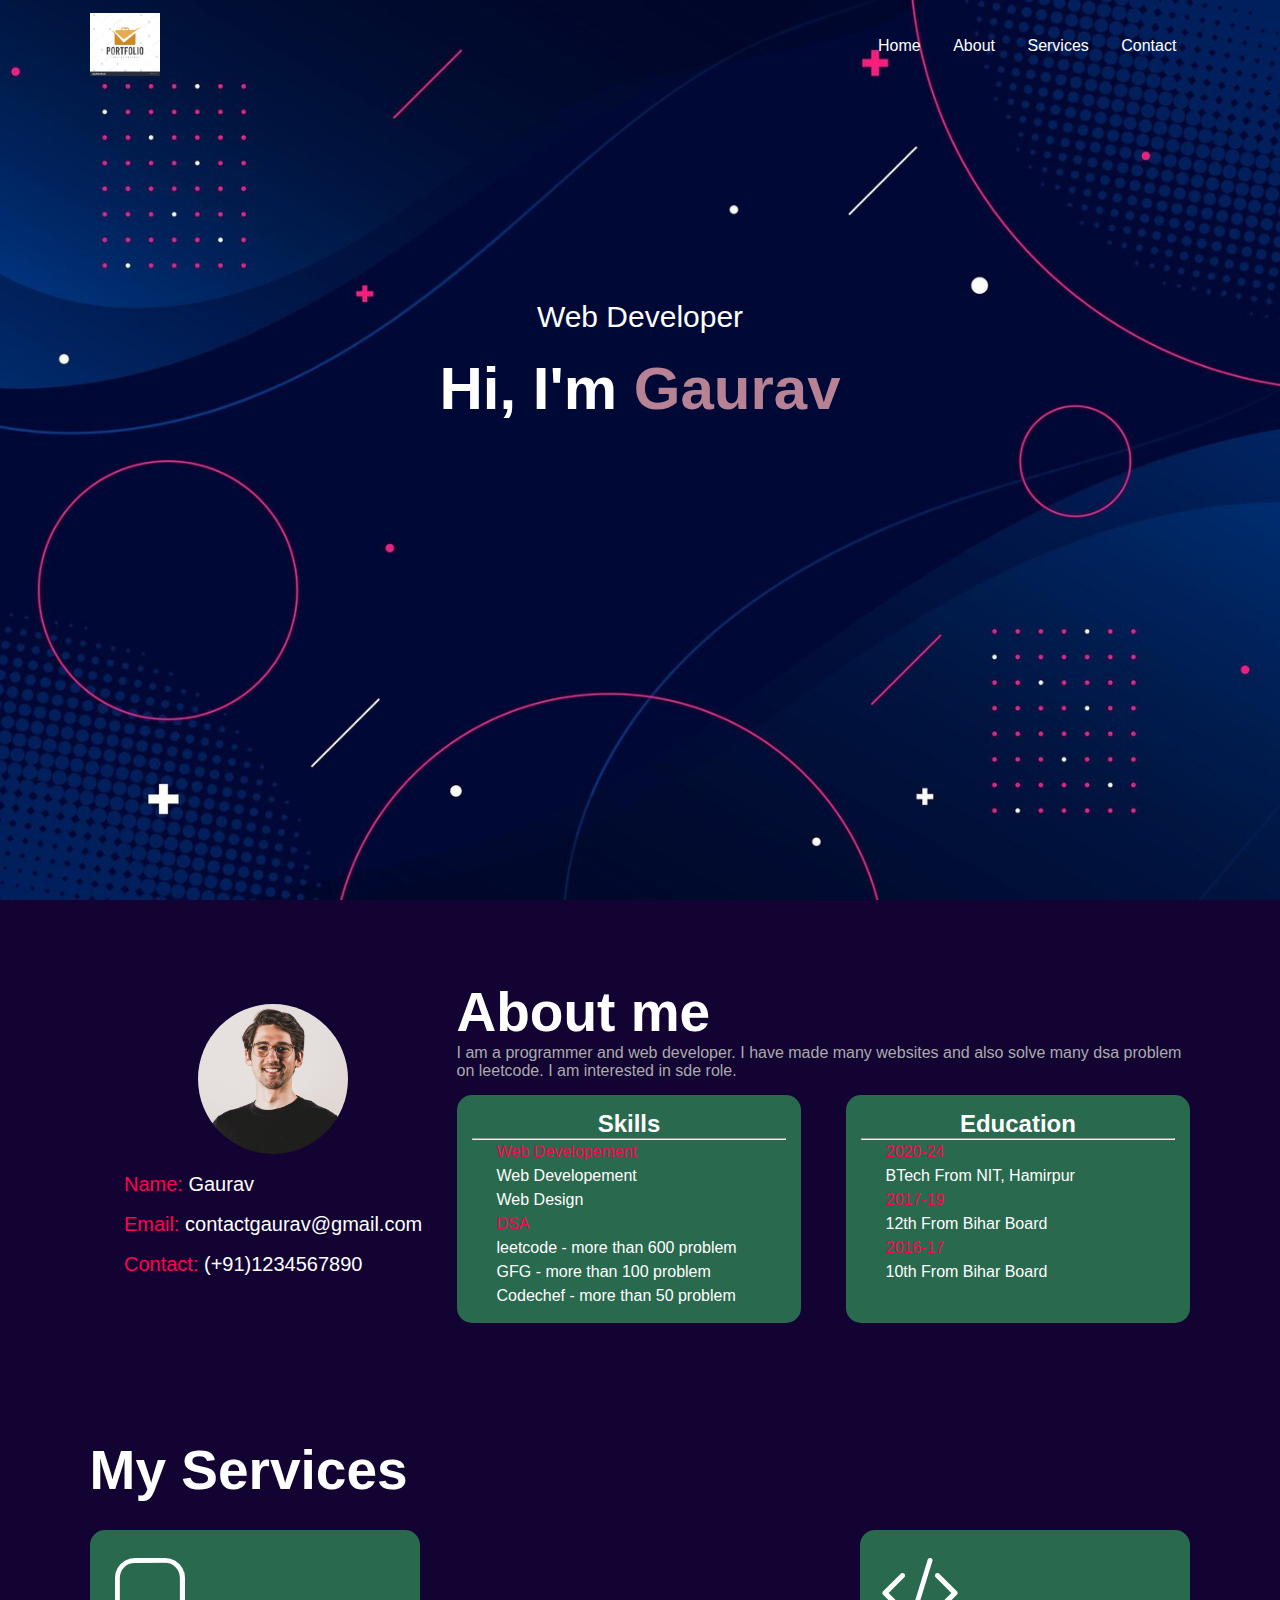
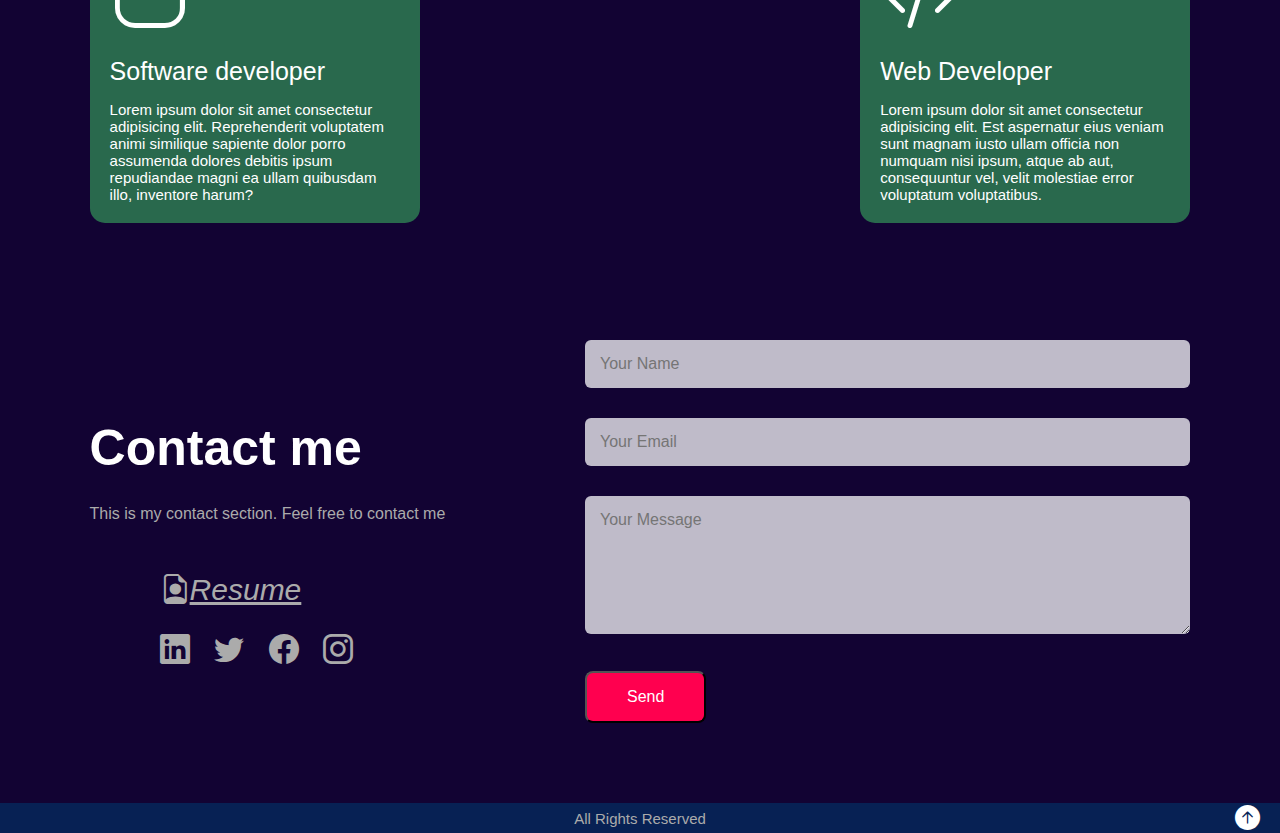
<file: Task-2/index.html>
<!DOCTYPE html>
<html lang="en">
  <head>
    <meta charset="UTF-8" />
    <meta http-equiv="X-UA-Compatible" content="IE=edge" />
    <meta name="viewport" content="width=device-width, initial-scale=1.0" />
    <!---------icon-------------->
    <link rel="stylesheet" href="https://cdn.jsdelivr.net/npm/bootstrap-icons@1.9.1/font/bootstrap-icons.css">
    <link rel="stylesheet" href="style.css" />
  </head>
  <body>
    <!----------------------home----------------------->
    <section id="header">
      <nav>
        <a href="#header"><img src="images/logo.png" id="logo" width="70px" /> </a>
        <div class="navlink">
          <ul>
            <li><a href="#header">Home</a></li>
            <li><a href="#about">About</a></li>
            <li><a href="#services">Services</a></li>
            <li><a href="#contact">Contact</a></li>
          </ul>
        </div>
      </nav>
      <div class="header-text">
        <p>Web Developer</p>
        <h1>
          Hi, I'm <span>Gaurav</span> <br />
        </h1>
      </div>
    </section>
    <!---------------------------------------------About------------------------------------------->
    <section id="about">
        <div class="row">
          <div class="col-1">
            <img src="images/user.jpg" />
            <div>
              <p><span>Name:</span> Gaurav</p>
              <p><span>Email:</span> contactgaurav@gmail.com</p>
              <p><span>Contact:</span> (+91)1234567890</p>
            </div>
          </div>
          <div class="col-2">
            <h1>About me</h1>
            <p>
              I am a programmer and web developer.
              I have made many websites and also solve many dsa problem on leetcode. I am interested in sde role.
            </p>
            <div class="details">
              <div id="skill">
                <h2>Skills</h2> <hr>
                <p><span>Web Developement</span><br> Web Developement <br>Web Design</p>
                <p><span>DSA</span><br> leetcode - more than 600 problem <br> GFG - more than 100 problem <br>Codechef - more than 50 problem</p>
              </div>
              <div id="academy">
                <h2>Education</h2><hr>
                <p><span>2020-24</span><br> BTech From NIT, Hamirpur</p>
                <p><span>2017-19</span><br> 12th From Bihar Board</p>
                <p><span>2016-17</span><br> 10th From Bihar Board <br> </p>
              </div>
            </div>
          </div>
        </div>
    </section>
    <!---------------------------services-------------------------->
    <section id="services">
      <div class="container">
        <h1 class="title">My Services</h1>
        <div class="services-list">
          <div class="serve-1">
              <i class="bi bi-app"></i>
              <li>Software developer</li>
              <p>Lorem ipsum dolor sit amet consectetur adipisicing elit. Reprehenderit voluptatem animi similique sapiente dolor porro assumenda dolores debitis ipsum repudiandae magni ea ullam quibusdam illo, inventore harum?</p>
            </div>
            <div class="serve-2">
              <i class="bi bi-code-slash"></i>
            <li>Web Developer</li>
            <p>Lorem ipsum dolor sit amet consectetur adipisicing elit. Est aspernatur eius veniam sunt magnam iusto ullam officia non numquam nisi ipsum, atque ab aut, consequuntur vel, velit molestiae error voluptatum voluptatibus.</p>
          </div>
          
          </div>
        </div>
      </div>
    </section>

    <!---------------------------------Contact section------------------------------------------->
    <section id="contact">
      <div class="row">
          <div class="contact-us">
            <h1>Contact me</h1>
            <p> This is my contact section. Feel free to contact me</p>
            <a href="images/Resume.pdf" target="_blank"><i class="bi bi-file-earmark-person">Resume</i></a><br>
            <a href="https://www.linkedin.com" target="_blank"><i class="bi bi-linkedin"></i></a>
            <a href="https://twitter.com" target="_blank"><i class="bi bi-twitter"></i></a>
            <a href="https://www.facebook.com" target="_blank"><i class="bi bi-facebook"></i></a>
            <a href="https://www.instagram.com" target="_blank"><i class="bi bi-instagram"></i></a>
        </div>
          <div class="data">
            <form>
              <input name="name" type="text" placeholder="Your Name" required><br>
              <input name="email" type="email" placeholder="Your Email" required><br>
              <textarea name="message" id="message" rows="6" placeholder="Your Message"></textarea>
              <button type="submit">Send</button>
            </form>
          </div>
      </div>
    </section>
<!-------------footer------------>
    <section id="footer">
      <div class="footer">
        <p>All Rights Reserved</p>
        <a href="#header"><i class="bi bi-arrow-up-circle-fill"></i></a>
      </div>
    </section>
  </body>
</html>
</file>
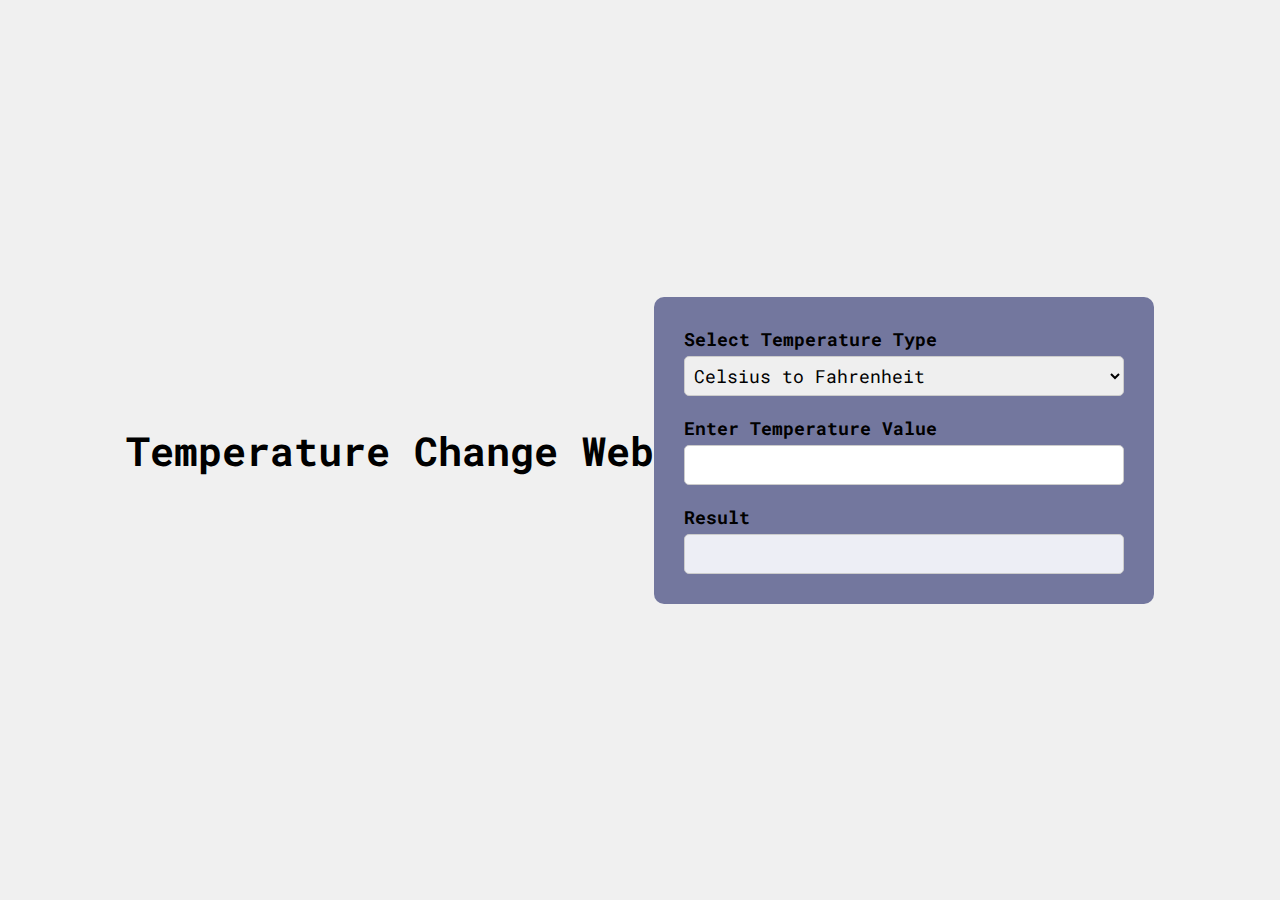
<file: Task-3/index.html>
<!DOCTYPE html>
<html lang="en">
<head>
    <meta charset="UTF-8" />
    <meta http-equiv="X-UA-Compatible" content="IE=edge" />
    <meta name="viewport" content="width=device-width, initial-scale=1.0" />
    <title>Temperature Converter</title>
    <link rel="stylesheet" href="style.css" />
    <h1 style="font-size: 40px;">Temperature Change Web</h1>
</head>
<body>
    <div class="container">
        <div class="cf">
            <label for="temperatureType">Select Temperature Type</label>
            <select id="temperatureType">
                <option value="celsius">Celsius to Fahrenheit</option>
                <option value="fahrenheit">Fahrenheit to Celsius</option>
            </select>
        </div>
        <div class="cf">
            <label for="temperatureValue">Enter Temperature Value</label>
            <input type="number" id="temperatureValue" />
        </div>
        <div class="cf">
            <label for="result">Result</label>
            <input type="number" id="result" readonly />
        </div>
    </div>
    <script src="script.js"></script>
</body>
</html>
</file>
<file: Task-2/style.css>
*{
    margin: 0px;
    padding: 0px;
    font-family: 'poppins', Arial, Helvetica, sans-serif;
    box-sizing: border-box;
}
body{
    background-color: #120333;
    color: #fff;
}
/*--------------Home---------------*/
#header{
    width: 100%;
    height: 100vh;
    background-image: url(images/background-img.png);
    background-size: cover;
    background-position: center;
    background-attachment: fixed;
    padding: 1% 7%;
}
.header-text {
    margin-top: 20%;
    font-size: 30px;
    display: flex;
    flex-direction: column;
    align-items: center; /* Center horizontally */
    text-align: center; /* Center text content */
  }
  
  .header-text h1 {
    font-size: 60px;
    margin-top: 20px;
  }
  
nav{
    display: flex;
    justify-content: space-between;
    align-items: center;
}
.navlink{
    flex: 1;
    text-align: right;
}
.navlink ul li{
    list-style: none;
    display: inline-block;
    padding: 8px 14px;
    position: relative;
}
.navlink ul li a{
    color: #fff;
    text-decoration: none;
    font-size: 16px;
    position: relative;
}
.navlink ul li a::after{
    content: '';
    width: 0%;
    height: 3px;
    background: #ff004f;
    position: absolute;
    left: 0;
    bottom: -6px;
    transition: 0.5s;
}
.navlink ul li a:hover::after{
 width: 100%;
}
.header-text{
    margin-top: 20%;
    font-size: 30px;
}
.header-text h1 span{
    color: #b78293;
}
.header-text h1{
    font-size: 60px;
    margin-top: 20px;
}
/* ----------------About--------------*/
#about{
    padding: 80px 7%;
    color: #ababab;
}
.row{
    display: flex;
    justify-content: space-between;
    /* flex-wrap: wrap; */
    align-items: center;
}
.col-1{
    /* flex-basis: 35%; */
    flex: 1;
    display: flex;
    flex-direction: column;
    align-items: center;
}
.col-1 img{
    /* position: relative;
    left: 60px;
    width: 70%;
    border-radius: 15px; */
    width: 150px;
      height: 150px;
      border-radius: 50%;
      margin-bottom: 10px;
}
.contact-info p {
    margin: 5px 0;
  }
.col-1 div{
    color: #fff;
    /* position: relative; */
    left: 50px;
    top: 20px;
    font-size: 20px;
    line-height: 2;
}
.col-1 div span{
    color: #ff004f;
}
.col-2{
    flex-basis: 60%;
    flex: 2;
}
.col-2 h1{
    color: #fff;
    font-size: 55px;
    font-weight: 600;
}

.details{
    display: flex;
    justify-content: space-between;
    flex-wrap: wrap;
    position: relative;
    top: 15px;
}
#skill{
    background-color: #2f8655c7;
    flex-basis: 47%;
    border-radius: 15px;
    padding: 15px;
}
#skill h2{
    color: #fff;
    border-radius: 20px;
    text-align: center;
    font-weight: 600;
}
#skill p{
    color: #fff;
    position: relative;
    left: 25px;
    line-height: 1.5;
}
#skill p span{
    color: #ff004f;
}
#academy{
    flex-basis: 47%;
    background-color: #2f8655c7;
    border-radius: 15px;
    padding: 15px;
}
#academy h2{
    color: #fff;
    border-radius: 20px;
    text-align: center;
    font-weight: 600;
}
#academy p{
    color: #fff;
    position: relative;
    left: 25px;
    line-height: 1.5;
}
#academy p span{
    color: #ff004f;
}
/* -----------------services------------------- */
#services{
    padding: 50px 7%;
    color: #ababab;
}
.title{
    color: #fff;
    font-size: 55px;
}
.services-list{
    position: relative;
    display: flex;
    justify-content: space-between;
    flex-wrap: wrap;
    top: 28px;
}
.services-list div{
    flex-basis: 30%;
    padding: 20px;
    color: #fff;
    background-color: #2f8655c7;
    border-radius: 15px;
}
.services-list div i{
    color: #fff;
    font-size: 80px;

}
.services-list div li{
    text-decoration: none;
    font-size: 25px;
    list-style: none;
    padding: 15px 0;
}
.services-list div p{
    font-size: 15px;
}
.services-list div span{
    font-size: 12px;
    align-items: center;
    position: relative;
    left: 30px;
    top: 15px;
}
.services-list div:hover{
    background-color: #ff004f;
    transition: 0.5s;
    transition-timing-function: ease-in;
    cursor: pointer;
}
/*------------------contact us---------------------*/
#contact{
    padding: 80px 7%;
    color: #ababab;
}
.contact-us{
    flex-basis: 35%;
    width: 100%;
    line-height: 2;
}
.contact-us h1{
    font-size: 50px;
    color: #fff;
}
.contact-us a{
    font-size: 30px;
    color: #ababab;
    padding-left: 20px;
    position: relative;
    left: 50px;
    top: 30px;
}
.contact-us a:hover{
    color: #ff004f;
    transition: 0.5s;
}
.data{
    flex-basis: 55%;
}
form textarea, form input{
    width: 100%;
    border: 0;
    outline: none;
    font-size: 16px;
    border-radius: 6px;
    color: #fff;
    background: #f0eff4c7;
    padding: 15px;
    margin: 15px 0;
}
form button{
    color: #fff;
    background: #ff004f;
    font-size: 16px;
    padding: 15px 40px;
    margin-top: 18px;
    border-radius: 8px;
    cursor: pointer;
}
/*-----------Footer-----------*/
.footer{
    display: flex;
    background-color: #042a5ec7;
    width: 100%;
    height: 30px;
    justify-content: center;
    align-items: center;
}
.footer p{
    font-family: 'Trebuchet MS', 'Lucida Sans Unicode', 'Lucida Grande', 'Lucida Sans', Arial, sans-serif;
    font-size: 15px;
    color: #ababab;
    
}
.footer a{
    position: absolute;
    right: 20px;
    font-size: 25px;
    color: #fff;
}
.footer a:hover{
    color: #ff004f;
    transition: 0.5s;
}
</file>
<file: Task-3/style.css>
@import url('https://fonts.googleapis.com/css2?family=Roboto+Mono:wght@500&display=swap');

* {
    margin: 0;
    padding: 0;
    box-sizing: border-box;
    font-family: 'Roboto Mono', monospace;
    font-size: 18px;
}

body {
    height: 100vh;
    background-color: #f0f0f0;
    display: flex;
    align-items: center;
    justify-content: center;
}

.container {
    width: 500px;
    background-color: #73779e;
    padding: 30px;
    /* box-shadow: 0 4px 6px rgba(0, 0, 0, 0.1); */
    border-radius: 10px;
    display: flex;
    flex-direction: column;
    gap: 20px;
}

.cf{
    display: flex;
    flex-direction: column;
    /* width: 200%; */
}

label {
    margin-bottom: 5px;
    font-weight: bold;
}

select,
input {
    width: 100%;
    height: 40px;
    border-radius: 5px;
    border: 1px solid #ccc;
    outline: none;
    padding: 5px;
}

input[readonly] {
    background-color: #edeef5;
    cursor: not-allowed;
}
</file>
